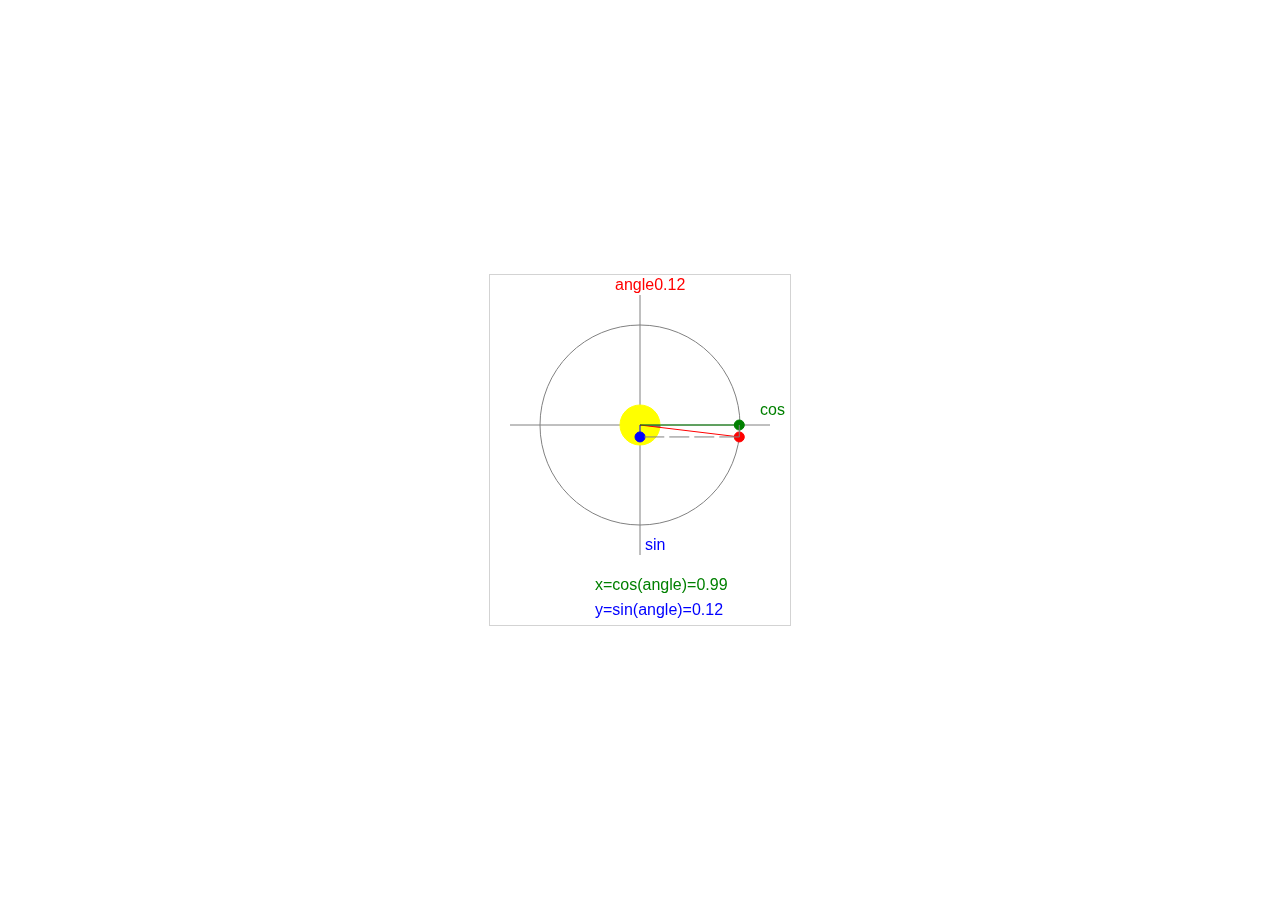
<file: circle/index.html>
<!DOCTYPE html>
<html lang="en">

<head>
    <meta charset="UTF-8">
    <meta name="viewport" content="width=device-width, initial-scale=1.0">
    <meta http-equiv="X-UA-Compatible" content="ie=edge">
    <link rel="stylesheet" href="index.css">
    <title>Document</title>
</head>

<body>
    <div class="div1">
        <canvas id="canvas1"    width="300" height="350" style="border:1px solid #d3d3d3;">

        </canvas>
    </div>
</body>
<script>
    var c = document.getElementById('canvas1');
    var ctx = c.getContext("2d");
    // setInterval(draw,16);
    draw();

    function draw(){
        ctx.clearRect(0, 0, 300, 350);
        //圆坐标
        drawCircle(ctx,150,150,100,2 * Math.PI,'gray');

        //x轴
        drawLine(ctx,20,150,280,150,'gray'); 
        //y轴
        drawLine(ctx,150,20,150,280,'gray'); 

        //角度
        ctx.font="16px Arial";
        var time = new Date();
        var angle = 2*Math.PI/60*time.getSeconds()+2*Math.PI/60000*time.getMilliseconds();
        // console.log(angle);
        var x = Math.cos(angle);
        var y = Math.sin(angle);
        ctx.fillStyle = 'red';
        ctx.fillText("angle"+angle.toFixed(2), 125, 15);
        
        drawCircle(ctx,150,150,20,2*Math.PI,'yellow','yellow');
        drawCircle2(ctx,150,150,20,angle,'gray','gray');

        // 转动线
        drawLine(ctx,150,150,150+x*100,150+y*100,'red'); 
        drawCircle(ctx,150+x*100,150+y*100,5,2 * Math.PI,'red','red');

        // x线
        ctx.fillStyle = 'green';
        ctx.fillText("cos",270,140);
        ctx.fillText("x=cos(angle)="+x.toFixed(2), 105, 315);
        drawLine(ctx,150,150,150+x*100,150,'green'); 
        drawCircle(ctx,150+x*100,150,5,2 * Math.PI,'green','green');

        // y线
        ctx.fillStyle = 'blue';
        ctx.fillText("sin",155,275);
        ctx.fillText("y=sin(angle)="+y.toFixed(2), 105, 340);
        drawLine(ctx,150,150,150,150+y*100,'blue'); 
        drawCircle(ctx,150,150+y*100,5,2 * Math.PI,'blue','blue');

        // 虚线
        drawDashLine(ctx,150+x*100,150+y*100,150,150+y*100,'gray');
        drawDashLine(ctx,150+x*100,150+y*100,150+x*100,150,'gray');

        requestAnimationFrame(draw);
    }

    function drawLine(ctx,x,y,x1,y1,color) {
        ctx.beginPath();
        ctx.setLineDash([]);
        ctx.moveTo(x,y);
        ctx.lineTo(x1,y1);
        ctx.strokeStyle=color;
        ctx.stroke();
        ctx.closePath();   
    }

    function drawDashLine(ctx,x,y,x1,y1,color) {
        ctx.beginPath();
        ctx.setLineDash([20, 5]);  // [实线长度, 间隙长度]
        ctx.lineDashOffset = -0;
        ctx.moveTo(x,y);
        ctx.lineTo(x1,y1);
        ctx.strokeStyle=color;
        ctx.stroke();
        ctx.closePath();   
    }

    function drawCircle(ctx,x,y,pi,radius,color,fillColor) {
        ctx.beginPath();
        ctx.setLineDash([]);
        ctx.strokeStyle=color;
        ctx.arc(x, y, pi, 0,radius);
        if(fillColor) {
            ctx.fillStyle = fillColor;
            ctx.fill();
        }
        ctx.stroke();
        ctx.closePath();   
    }

    function drawCircle2(ctx,x,y,pi,radius,color,fillColor) {
        ctx.beginPath();
        ctx.strokeStyle=color;
        // ctx.translate(x,y);
        ctx.moveTo(x,y);
        ctx.arc(x, y, pi, 0,radius);
        if(fillColor) {
            ctx.fillStyle = fillColor;
            ctx.fill();
        }
        ctx.stroke();
        ctx.closePath();   
    }
</script>

</html>
</file>
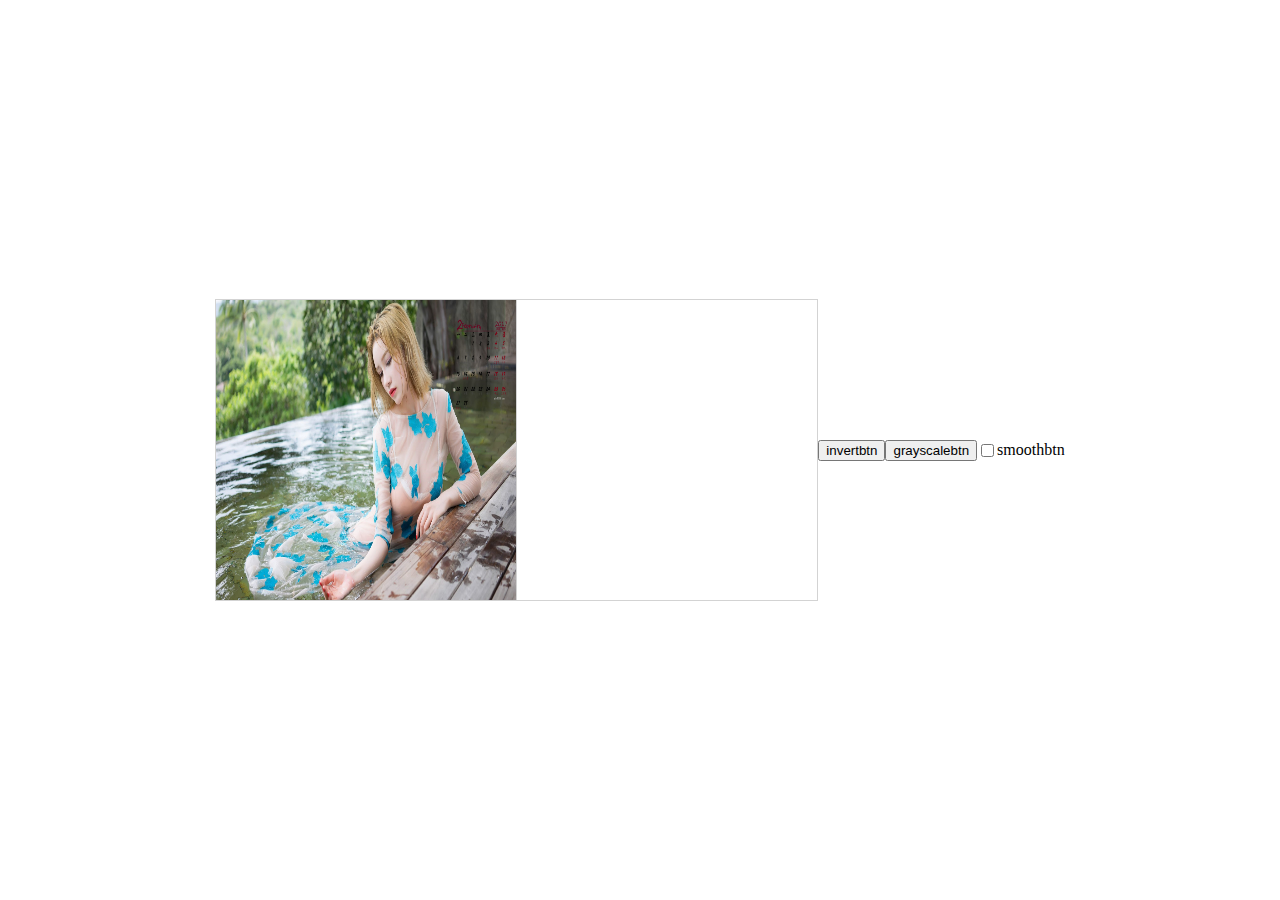
<file: imageData/index.html>
<!DOCTYPE html>
<html lang="en">

<head>
    <meta charset="UTF-8">
    <meta name="viewport" content="width=device-width, initial-scale=1.0">
    <meta http-equiv="X-UA-Compatible" content="ie=edge">
    <link rel="stylesheet" href="index.css">
    <title>Document</title>
</head>

<body>
    <div class="div1">
        <canvas id="canvas" width="300" height="300" style="border:1px solid #d3d3d3;">

        </canvas>
        <canvas id="zoom" width="300" height="300" style="border:1px solid #d3d3d3;margin-left: -1px;">

        </canvas>
        <button id="invertbtn">invertbtn</button>
        <button id="grayscalebtn">grayscalebtn</button>
        <input id="smoothbtn" type="checkbox">smoothbtn</input>
    </div>
</body>
<script>
    var img = new Image();
    img.src = '3.jpg';
    img.onload = function () {
        draw(this);
    };

    function draw(img) {
        var canvas = document.getElementById('canvas');
        var ctx = canvas.getContext('2d');
        ctx.drawImage(img, 0, 0,300,300);
        console.log(img);
        // img.style.display = 'none';
        var imageData = ctx.getImageData(0, 0, canvas.width, canvas.height);
        var data = imageData.data;
        console.log(imageData);

        var zoomctx = document.getElementById('zoom').getContext('2d');

        var smoothbtn = document.getElementById('smoothbtn');
        var toggleSmoothing = function (event) {
            zoomctx.imageSmoothingEnabled = this.checked;
            zoomctx.mozImageSmoothingEnabled = this.checked;
            zoomctx.webkitImageSmoothingEnabled = this.checked;
            zoomctx.msImageSmoothingEnabled = this.checked;
        };
        smoothbtn.addEventListener('change', toggleSmoothing);

        var invert = function () {
            for (var i = 0; i < data.length; i += 4) {
                data[i] = 225 - data[i];     // red
                data[i + 1] = 225 - data[i + 1]; // green
                data[i + 2] = 225 - data[i + 2]; // blue
            }
            ctx.putImageData(imageData, 0, 0);
        };

        var grayscale = function () {
            for (var i = 0; i < data.length; i += 4) {
                var avg = (data[i] + data[i + 1] + data[i + 2]) / 3;
                data[i] = avg; // red
                data[i + 1] = avg; // green
                data[i + 2] = avg; // blue
            }
            ctx.putImageData(imageData, 0, 0);
        };

        var invertbtn = document.getElementById('invertbtn');
        invertbtn.addEventListener('click', invert);
        var grayscalebtn = document.getElementById('grayscalebtn');
        grayscalebtn.addEventListener('click', grayscale);

        var zoom = function (event) {
            var x = event.layerX;
            var y = event.layerY;
            zoomctx.drawImage(img,
                Math.abs(x-23.4)*6.4,
                Math.abs(y-41.7)*3.6,
                300, 300,
                0, 0,
                300, 300);
        };

        canvas.addEventListener('mousemove', zoom);
    }
</script>

</html>
</file>
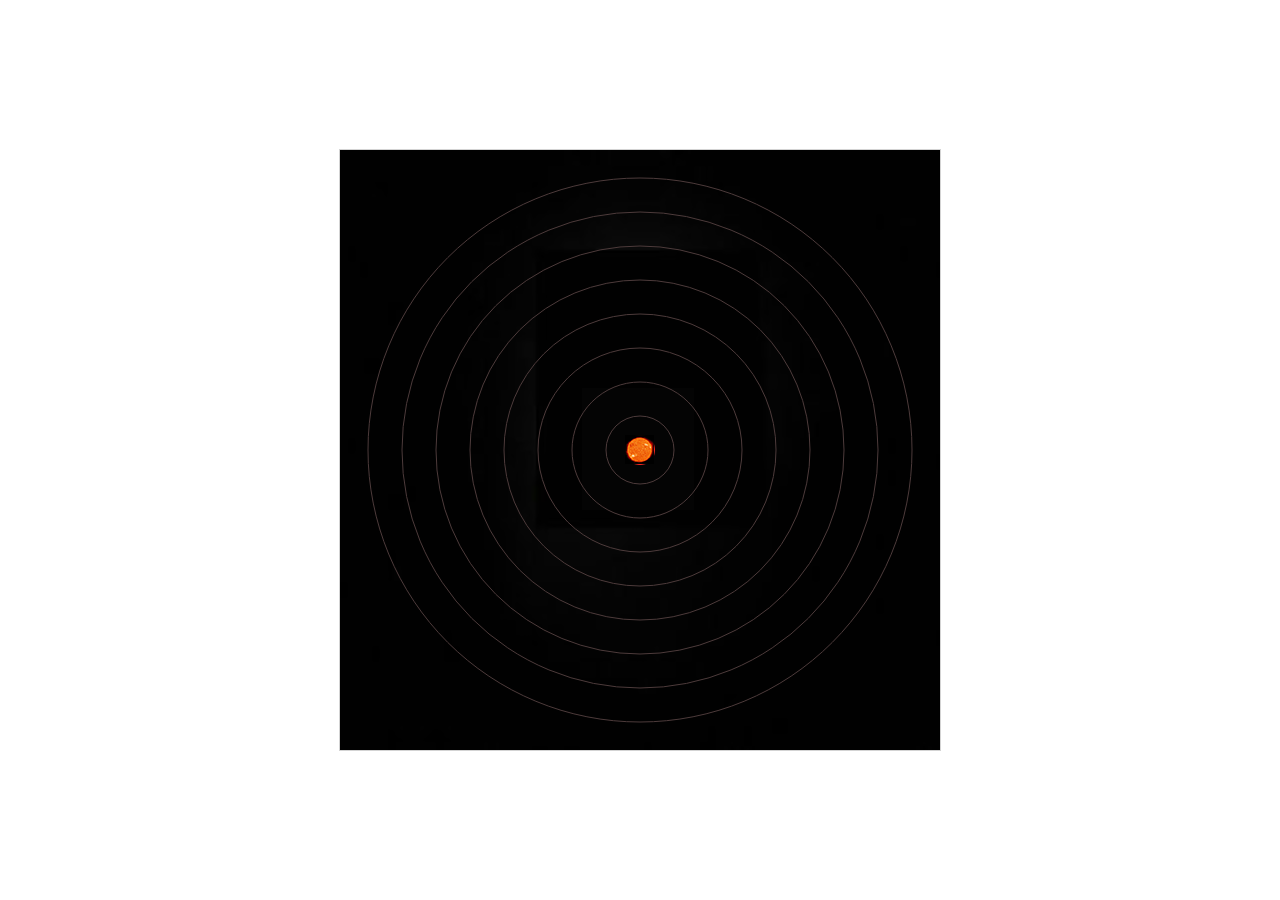
<file: sun/index.html>
<!DOCTYPE html>
<html lang="en">

<head>
    <meta charset="UTF-8">
    <meta name="viewport" content="width=device-width, initial-scale=1.0">
    <meta http-equiv="X-UA-Compatible" content="ie=edge">
    <link rel="stylesheet" href="index.css">
    <title>Document</title>
</head>

<body>
    <div class="div1">
        <canvas id="canvas1"    width="600" height="600" style="border:1px solid #d3d3d3;">

        </canvas>
    </div>
</body>
<script>
    let planets = [{
        img: "shui.jpg",
        distance: 57.909175,
        radius: 2439.7,
        rotate: 87.97,
        clock: true,
    },{
        img: "jin.jpg",
        distance: 108.20893,
        radius: 6051.8,
        rotate: 224.7,
        clock: false,
    },{
        img: "earth.jpg",
        distance: 149.59789,
        radius: 6378.14,
        rotate: 365,
        clock: true,
    },{
        img: "huo.jpg",
        distance: 227.93664,
        radius: 3397,
        rotate: 686.93,
        clock: true,
    },{
        img: "mu.jpg",
        distance: 778.41202,
        radius: 71492,
        rotate: 11.8565*365,
        clock: true,
    },{
        img: "tu.jpg",
        distance: 1426.7254,
        radius: 60268,
        rotate: 29.448*365,
        clock: true,
    },{
        img: "tianwang.jpg",
        distance: 2870.9722,
        radius: 25559,
        rotate: 84.02*365,
        clock: true,
    },{
        img: "haiwang.jpg",
        distance: 4498.2529,
        radius: 24764,
        rotate: 164.79*365,
        clock: true,
    }];
    let sun;
    let earth;
    // let moon;
    let ctx;
    let j = 0;
    function init(){
        sun = new Image();
        earth = new Image();
        // moon = new Image();
        sun.src = "sun.png";
        earth.src = "earth.jpg";
        // moon.src = "moon.jpg";

        var c = document.getElementById('canvas1');
        ctx = c.getContext("2d");

        sun.onload = function (){
            draw()
        }

    }
    init();
    function draw(){
        ctx.clearRect(0, 0, 600, 600); //清空所有的内容
        /*绘制 太阳*/
        ctx.drawImage(sun, 0, 0, 600, 600);
        ctx.save();
        ctx.translate(300, 300);
        let time = new Date();
        let temp = 2 * Math.PI / 6 * time.getSeconds() + 2 * Math.PI / 6000 * time.getMilliseconds();
        
        for(i = 0; i < 8; i++) {
            let angle = (j++/(planets[i].rotate/365))/500%(2 * Math.PI);
            let x = Math.cos(angle);
            let y = Math.sin(angle);
            ctx.beginPath();
            ctx.strokeStyle = "rgb(77, 59, 59)";
            ctx.arc(0, 0, 34*(i+1), 0, 2 * Math.PI);
            ctx.stroke();
            // console.log('i......'+i+':'+(2 * Math.PI / 60 * time.getSeconds() + 2 * Math.PI / 60000 * time.getMilliseconds())/(planets[i].rotate/365))
            // ctx.rotate((2 * Math.PI / 60 * time.getSeconds() + 2 * Math.PI / 60000 * time.getMilliseconds())/(planets[i].rotate/365));
            // ctx.rotate(.5*Math.PI);
            // ctx.translate(34, 0);
            let img = new Image();
            img.src = planets[i].img;
            ctx.drawImage(img, x*34*(i+1)-12, y*34*(i+1)-12);
            
            // drawPlanet(earth,12,temp,34,0);
        }

        // //绘制earth轨道
        // ctx.beginPath();
        // ctx.strokeStyle = "rgba(255,255,0,0.5)";
        // ctx.arc(0, 0, 100, 0, 2 * Math.PI)
        // ctx.stroke()

        // let time = new Date();
        // //绘制地球
        // ctx.rotate(2 * Math.PI / 60 * time.getSeconds() + 2 * Math.PI / 60000 * time.getMilliseconds())
        // ctx.translate(100, 0);
        // ctx.drawImage(earth, -12, -12)

        // //绘制月球轨道
        // ctx.beginPath();
        // ctx.strokeStyle = "rgba(255,255,255,.3)";
        // ctx.arc(0, 0, 40, 0, 2 * Math.PI);
        // ctx.stroke();

        // //绘制月球
        // ctx.rotate(2 * Math.PI / 6 * time.getSeconds() + 2 * Math.PI / 6000 * time.getMilliseconds());
        // ctx.translate(40, 0);
        // ctx.drawImage(moon, -3.5, -3.5);
        ctx.restore();
        requestAnimationFrame(draw);
    }
    

    function drawCircle(radius){
        ctx.beginPath();
        ctx.strokeStyle = "rgba(255,255,255,.5)";
        ctx.arc(0, 0, radius, 0, 2 * Math.PI);
        ctx.stroke();
    }

    function drawPlanet(img,imgWidth,rotate,x,y) {
        ctx.rotate(rotate);
        ctx.translate(x, y);
        ctx.drawImage(img, -imgWidth, -imgWidth);
    }
</script>

</html>
</file>
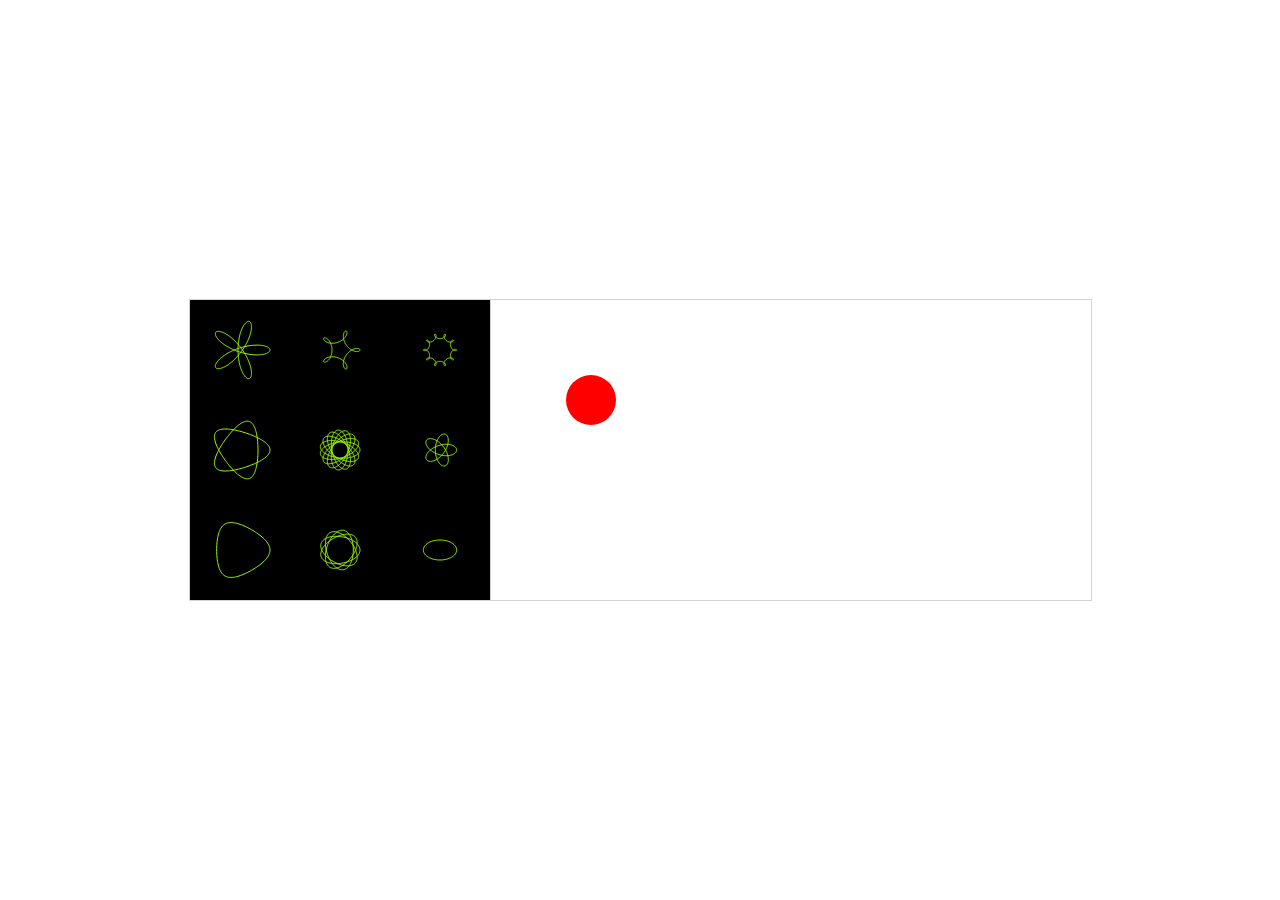
<file: test/index.html>
<!DOCTYPE html>
<html lang="en">

<head>
    <meta charset="UTF-8">
    <meta name="viewport" content="width=device-width, initial-scale=1.0">
    <meta http-equiv="X-UA-Compatible" content="ie=edge">
    <link rel="stylesheet" href="index.css">
    <title>Document</title>
</head>

<body>
    <div class="div1">
        <canvas id="tutorial" width="300" height="300" style="border:1px solid #d3d3d3;">

        </canvas>
        <canvas id="tutorial2" width="600" height="300" style="border:1px solid #d3d3d3;margin-left: -1px;">

        </canvas>
    </div>
</body>
<script>
    var canvas = document.getElementById('tutorial');
    var ctx = canvas.getContext("2d");
    earth = new Image();

    earth.src = "earth.jpg";
    // let time = new Date();
    function draw() {
        ctx.fillRect(0,0,300,300);
        for (var i=0;i<3;i++) {
            for (var j=0;j<3;j++) {
            ctx.save();
            ctx.strokeStyle = "#9CFF00";
            ctx.translate(50+j*100,50+i*100);
            drawSpirograph(ctx,20*(j+2)/(j+1),-8*(i+3)/(i+1),10);
            ctx.restore();
            }
        }
        // let time = new Date();
        // ctx.clearRect(0, 0, 300, 300);
        // ctx.save();
        // ctx.translate(150, 150);
        
        // ctx.rotate(Math.PI * 2 / (1 * 6));
        // ctx.beginPath();
        // var radgrad = ctx.createRadialGradient(75,75,20,75,75,75);
        // radgrad.addColorStop(0, 'white');
        // radgrad.addColorStop(0.9, '#019F62');
        // radgrad.addColorStop(1, 'rgba(0,0,0,0.5)');
        // ctx.fillStyle = radgrad;
        // ctx.strokeStyle = radgrad;
        // ctx.fillRect(10,10,130,130);
        // ctx.fillRect(0,0,150,150);
        // ctx.rotate((2 * Math.PI / 60 * time.getSeconds() + 2 * Math.PI / 60000 * time.getMilliseconds())*10);
        // ctx.translate(100, 0);
        // ctx.fillRect(0,0,100,100);
        // ctx.moveTo(0, 0);
        // ctx.lineTo(100,0);
        // ctx.scale(1.2,1.2);
        // ctx.arc(0, 0, 100, 0, .5*Math.PI);
        // ctx.lineTo(0,0);
        // ctx.fill();
        // ctx.stroke();
        // ctx.translate(100, 0);
        // ctx.drawImage(earth, -12, -12)
        // ctx.clearRect(45,45,60,60);
        // ctx.strokeRect(50,50,50,50);

        // ctx.beginPath();
        // ctx.translate(180,180);
        // ctx.rotate(2 * Math.PI / 60 * time.getSeconds() + 2 * Math.PI / 60000 * time.getMilliseconds());
        // ctx.arc(0,0,50,0,2*Math.PI);
        // ctx.translate(155,165);
        // // ctx.moveTo(165,165);
        // ctx.arc(0,0,10,0,2*Math.PI);
        // ctx.translate(205,165);
        // // ctx.moveTo(215,165);
        // ctx.arc(0,0,10,0,2*Math.PI);
        // // ctx.moveTo(220,180);
        // ctx.translate(180,180);
        // ctx.arc(0,0,40,0,Math.PI);
        // ctx.stroke();

        // ctx.closePath();
        // ctx.restore();
        // requestAnimationFrame(draw);
    }
    draw();
    function draw2() {
        var canvas = document.getElementById('tutorial2');
        if (!canvas.getContext) return;
        var ctx = canvas.getContext("2d");
        var raf;
        var running = false;

        var ball = {
            x: 100,
            y: 100,
            vx: 3,
            vy: 2,
            radius: 25,
            color: 'red',
            draw: function() {
                ctx.beginPath();
                ctx.arc(this.x, this.y, this.radius, 0, 2*Math.PI, true);
                ctx.closePath();
                ctx.fillStyle = this.color;
                ctx.fill();
            }
        };

        function draw() {
            // ctx.clearRect(0, 0, canvas.width, canvas.height);
            clear();
            ball.draw();
            if (ball.y + ball.vy > canvas.height-25 || ball.y + ball.vy < 25) {
                ball.vy = -ball.vy;
            }
            if (ball.x + ball.vx > canvas.width-25 || ball.x + ball.vx < 25) {
                ball.vx = -ball.vx;
            }
            ball.x += ball.vx;
            ball.y += ball.vy;
            raf = window.requestAnimationFrame(draw);
        }

        function clear() {
            ctx.fillStyle = 'rgba(255,255,255,0.3)';
            ctx.fillRect(0,0,canvas.width,canvas.height);
        }

        canvas.addEventListener('mousemove', function(e){
            // raf = window.requestAnimationFrame(draw);
            if (!running) {
                clear();
                ball.x = e.offsetX;
                ball.y = e.offsetY;
                ball.draw();
            }
        })

        canvas.addEventListener('click',function(e){
            if (!running) {
                raf = window.requestAnimationFrame(draw);
                running = true;
            }
        });

        canvas.addEventListener('mouseout', function(e){
            window.cancelAnimationFrame(raf);
            running = false;
        })

        ball.draw();

        // ctx.translate(150, 150);

        // for (var i = 1; i < 6; i++) { // Loop through rings (from inside to out)
        //     ctx.save();
        //     ctx.fillStyle = 'rgb(' + (51 * i) + ',' + (255 - 51 * i) + ',255)';

        //     for (var j = 0; j < i * 6; j++) { // draw individual dots
        //         ctx.rotate(Math.PI * 2 / (i * 6));
        //         ctx.beginPath();
        //         ctx.arc(0, i * 25, 10, 0, Math.PI * 2, true);
        //         ctx.fill();
        //     }

        //     ctx.restore();
        // }
    }
    draw2();
    function drawSpirograph(ctx,R,r,O){
        var x1 = R-O;
        var y1 = 0;
        var i  = 1;
        ctx.beginPath();
        ctx.moveTo(x1,y1);
        do {
            if (i>20000) break;
            var x2 = (R+r)*Math.cos(i*Math.PI/72) - (r+O)*Math.cos(((R+r)/r)*(i*Math.PI/72))
            var y2 = (R+r)*Math.sin(i*Math.PI/72) - (r+O)*Math.sin(((R+r)/r)*(i*Math.PI/72))
            ctx.lineTo(x2,y2);
            x1 = x2;
            y1 = y2;
            i++;
        } while (x2 != R-O && y2 != 0 );
        ctx.stroke();
    }
</script>

</html>
</file>
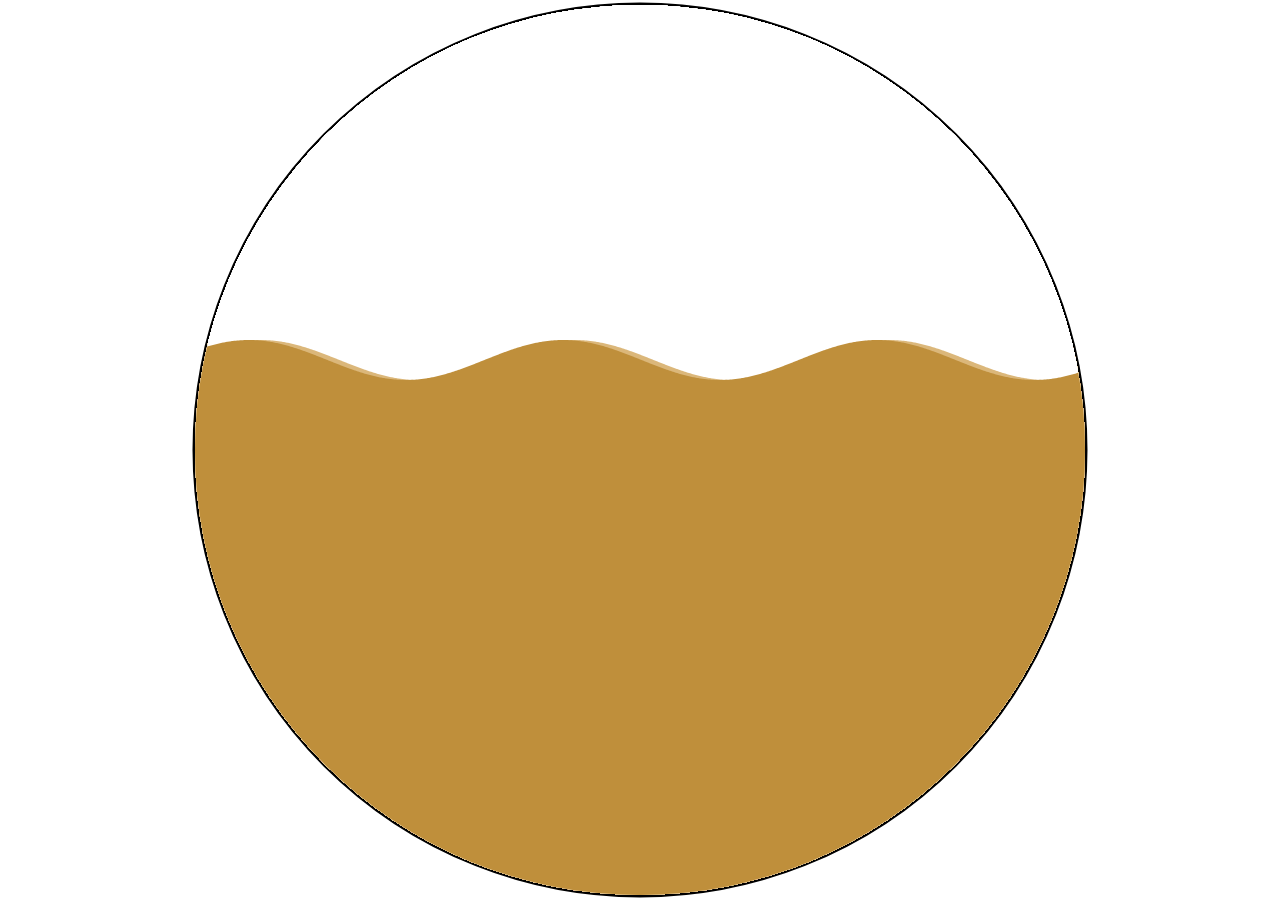
<file: wave/index.html>
<!DOCTYPE html>
<html lang="en">

<head>
    <meta charset="UTF-8">
    <meta name="viewport" content="width=device-width, initial-scale=1.0">
    <meta http-equiv="X-UA-Compatible" content="ie=edge">
    <link rel="stylesheet" href="index.css">
    <title>Document</title>
</head>

<body>
    <div class="div1">
        <!-- <canvas id="canvas" width="600" height="300" style="border:1px solid #d3d3d3;">

        </canvas>
        <canvas id="tutorial2" width="300" height="300" style="border:1px solid #d3d3d3;margin-left: -1px;">

        </canvas> -->
    </div>
</body>
<script>
    function valueMapping(x, inMin, inMax, outMin, outMax) {
        return (x - inMin) * (outMax - outMin) / (inMax - inMin) + outMin;
    }

    let isDrawCircle = false;

    const canvas = {
        init() {
            this.ele = document.createElement('canvas');
            // this.ele.width = document.getElementsByClassName('div1')[0].offsetWidth;
            // this.ele.height = document.getElementsByClassName('div1')[0].offsetHeight;
            document.getElementsByClassName('div1')[0].appendChild(this.ele);
            this.resize();
            window.addEventListener('resize', () => this.resize(), false);
            this.ctx = this.ele.getContext('2d');
            console.log(this.ele);
            return this.ctx;
        },
        onResize(callback) {
            this.resizeCallback = callback;
        },
        resize() {
            this.width = this.ele.width = this.ele.offsetWidth;
            this.height = this.ele.height = this.ele.offsetHeight;
            this.resizeCallback && this.resizeCallback();
            console.log(this.ele);
        },
        run(callback) {
            requestAnimationFrame(() => {
                this.run(callback);
            });
            callback(this.ctx);
        }
    }

    const ctx = canvas.init();

    class Wave {
        constructor(cavans, options) {
            this.canvas = canvas;
            this.options = options;
            this.xMove = this.options.offset;
            this.xSpeed = this.options.xSpeed;
            this.resize();
        }
        resize() {
            this.width = canvas.width;
            this.height = canvas.height;
            this.amplitude = this.canvas.height * this.options.amplitude;
        }

        draw(ctx) {
            if(!isDrawCircle) {
                drawCircle();
            }
            ctx.beginPath();
            this.xMove += this.xSpeed;
            ctx.moveTo(0, this.height / 2);
            var grad = ctx.createLinearGradient(0, 0, this.width, 0);
            grad.addColorStop(0, this.options.start);
            grad.addColorStop(1, this.options.stop);
            ctx.strokeStyle = grad;
            ctx.lineWidth = this.options.lineWidth;
            for (let x = 0; x < this.width; x++) {
                const radians = x / this.width * Math.PI * 2;
                const scale = (Math.sin(radians - Math.PI * 0.5) + 1) * 0.5;
                const y = Math.sin(x * 0.02 + this.xMove) * 20 + this.height * (1 - this.options.yOffset);
                ctx.lineTo(x, y);
            }
            ctx.lineTo(this.width,this.height);
            ctx.lineTo(0,this.height);
            ctx.fillStyle = this.options.fillStyle;
            ctx.fill();
            ctx.closePath();
        }
    }

    const gradients = [
        ['#6e45e2', '#88d3ce'],
        ['#de6262', '#ffb88c'],
        ['#64b3f4', '#c2e59c'],
        ['#0fd850', '#f9f047'],
        ['#007adf', '#00ecbc'],
        ['#B6CEE8', '#F578DC'],
        ['#9be15d', '#00e3ae']
    ];

    let waves = [];

    const init = () => {
        waves = []
        for (let i = 0; i < 2; i++) {
            const [start, stop] = gradients[Math.floor(Math.random() * gradients.length)];
            const colors = ['#DBB77A', '#BF8F3B'];
            waves.push(new Wave(canvas, {
                start,
                stop,
                lineWidth: 1,
                yOffset: .6,
                fillStyle: colors[i%2],
                xSpeed: valueMapping(Math.random(), 0, 1, -0.05, -0.08),
                amplitude: valueMapping(Math.random(), 0, 1, 0.05, 0.5),
                offset: Math.random() * 100
            }))
        }
    };

    const drawCircle = () => {
        const r = canvas.height/2;
        const lineWidth = 5;
        ctx.lineWidth = lineWidth;
        ctx.beginPath();
        ctx.arc(canvas.width/2, canvas.height/2, r-lineWidth, 0, 2*Math.PI);
        ctx.stroke();
        ctx.fill();
        ctx.clip();
        isDrawCircle = true;
    }

    document.addEventListener('click', () => {
        init()
    });

    init();

    canvas.run(ctx => {
        ctx.clearRect(0, 0, canvas.width, canvas.height)
        waves.forEach(wave => {
            wave.draw(ctx)
        })
    });

    canvas.onResize(() => {
        init()
    })

</script>

</html>
</file>
<file: circle/index.css>
html, body {
    height: 100%;
    margin: 0;
}
.div1 {
    height: 100%;
    width: 100%;
    display: flex;
    justify-content: center;
    align-items: center;
}
.div2 {
    border:1px solid gray;
}
</file>
<file: imageData/index.css>
html, body {
    height: 100%;
    margin: 0;
}
.div1 {
    height: 100%;
    width: 100%;
    display: flex;
    justify-content: center;
    align-items: center;
}
.div2 {
    border:1px solid gray;
}
</file>
<file: sun/index.css>
html, body {
    height: 100%;
    margin: 0;
}
.div1 {
    height: 100%;
    width: 100%;
    display: flex;
    justify-content: center;
    align-items: center;
}
.div2 {
    border:1px solid gray;
}
</file>
<file: test/index.css>
html, body {
    height: 100%;
    margin: 0;
}
.div1 {
    height: 100%;
    width: 100%;
    display: flex;
    justify-content: center;
    align-items: center;
}
.div2 {
    border:1px solid gray;
}
</file>
<file: wave/index.css>
html, body {
    height: 100%;
    margin: 0;
}
canvas {
    width: 100%;
    height: 100%;
    /* background: #232323; */
}
.div1 {
    height: 100%;
    width: 100%;
    display: flex;
    justify-content: center;
    align-items: center;
    /* background: #232323; */
}
.div2 {
    border:1px solid gray;
}
</file>
